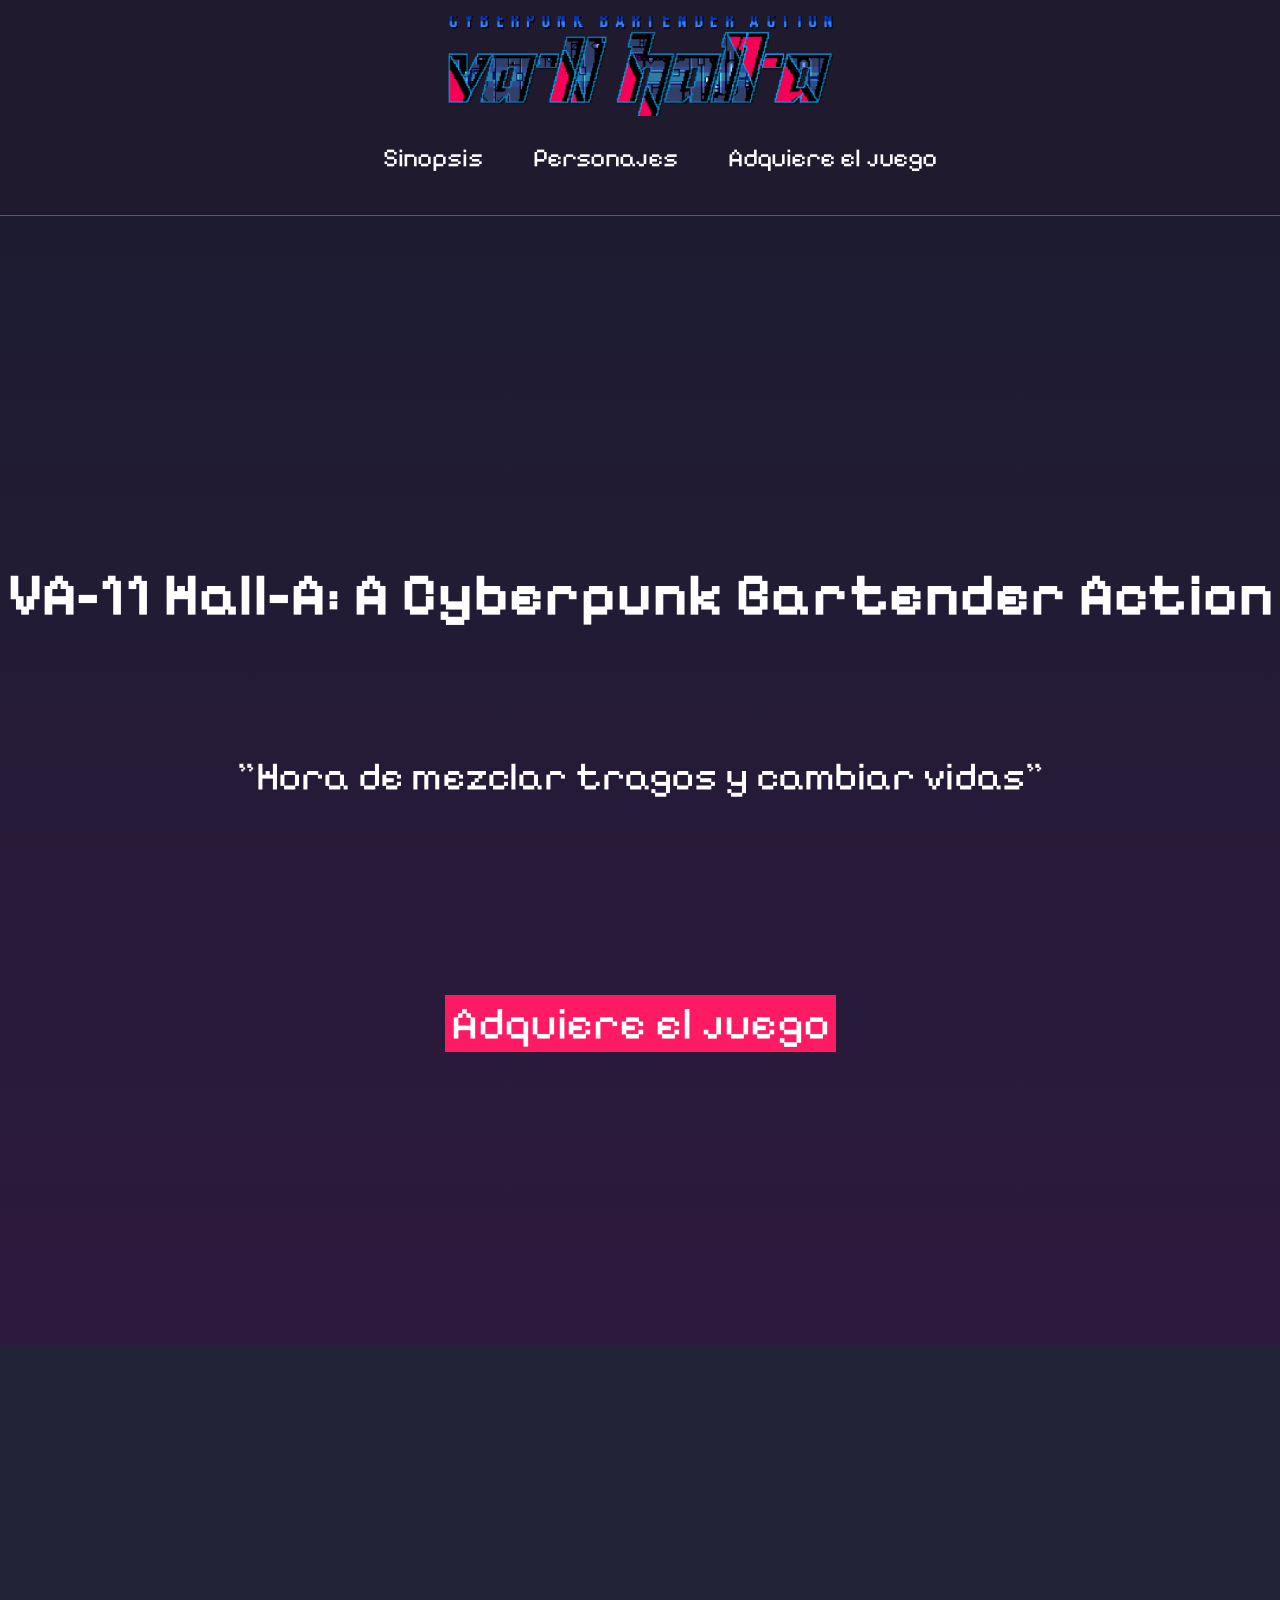
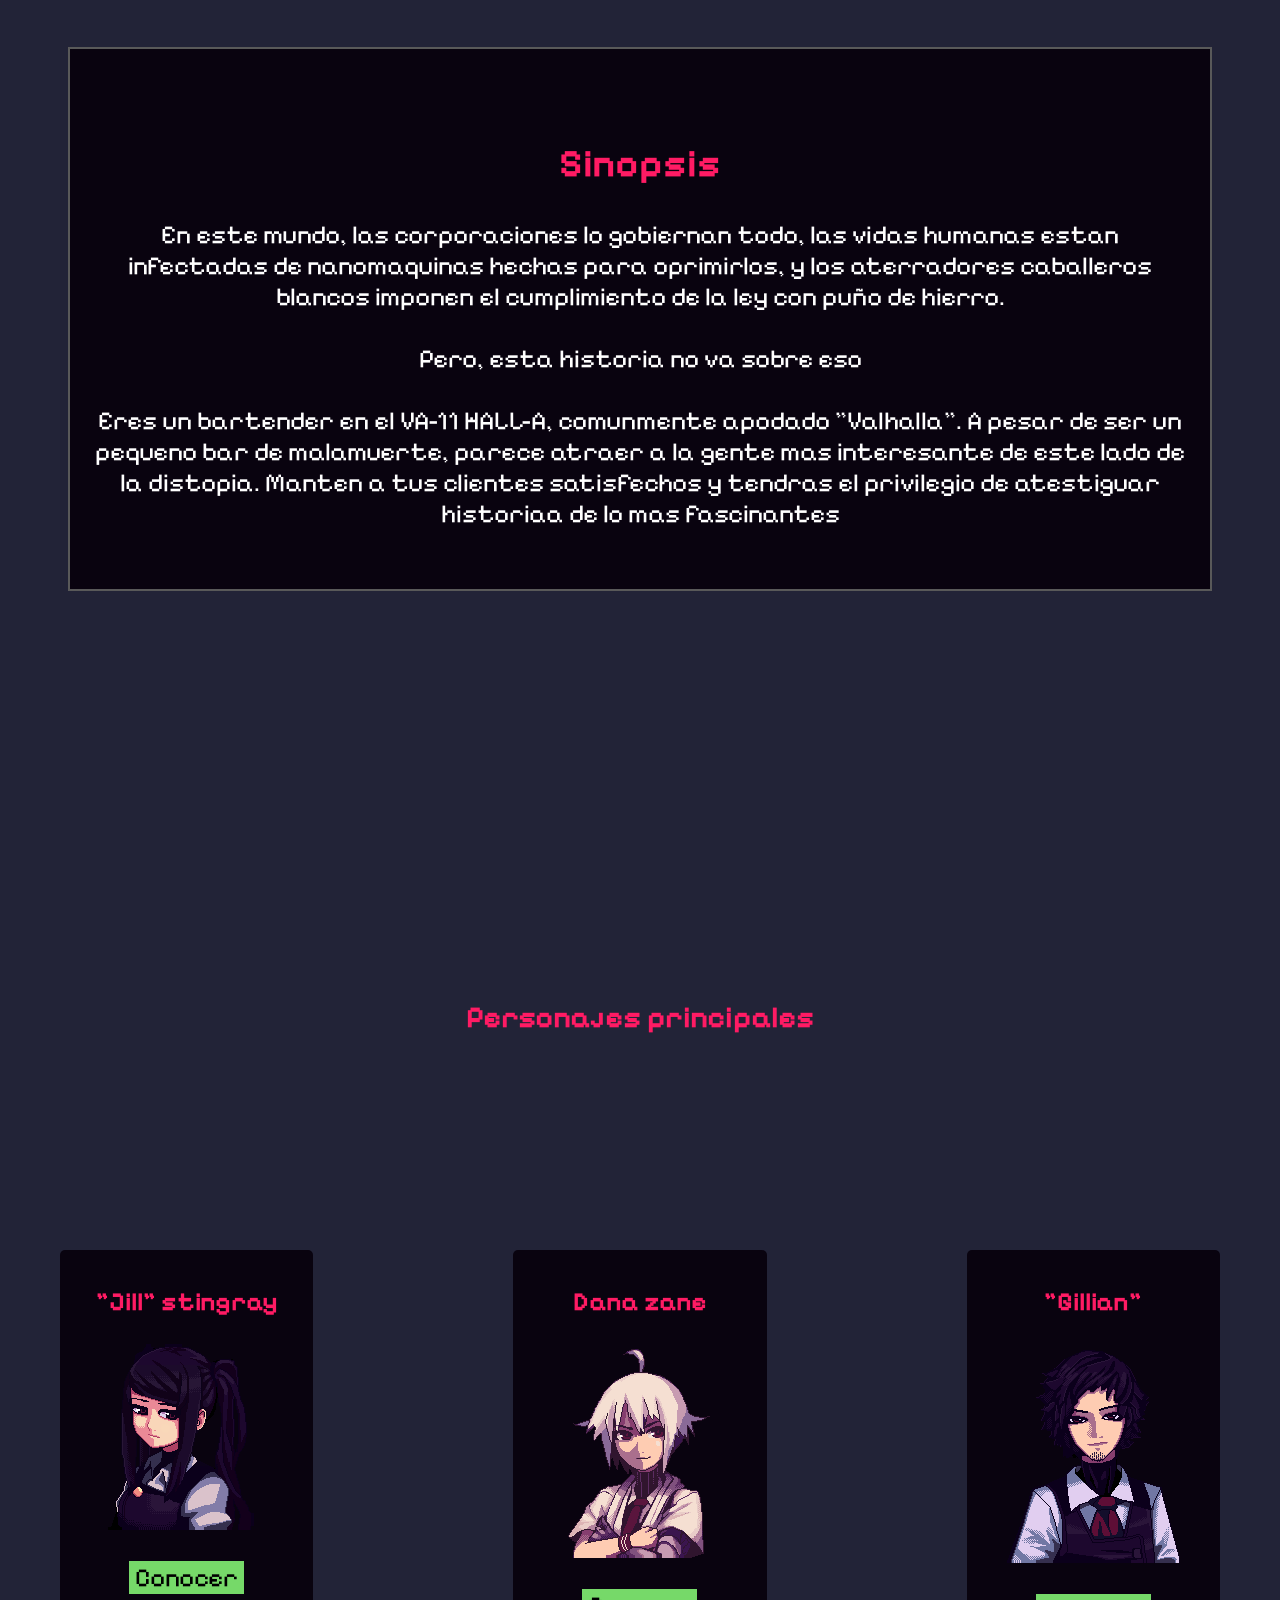
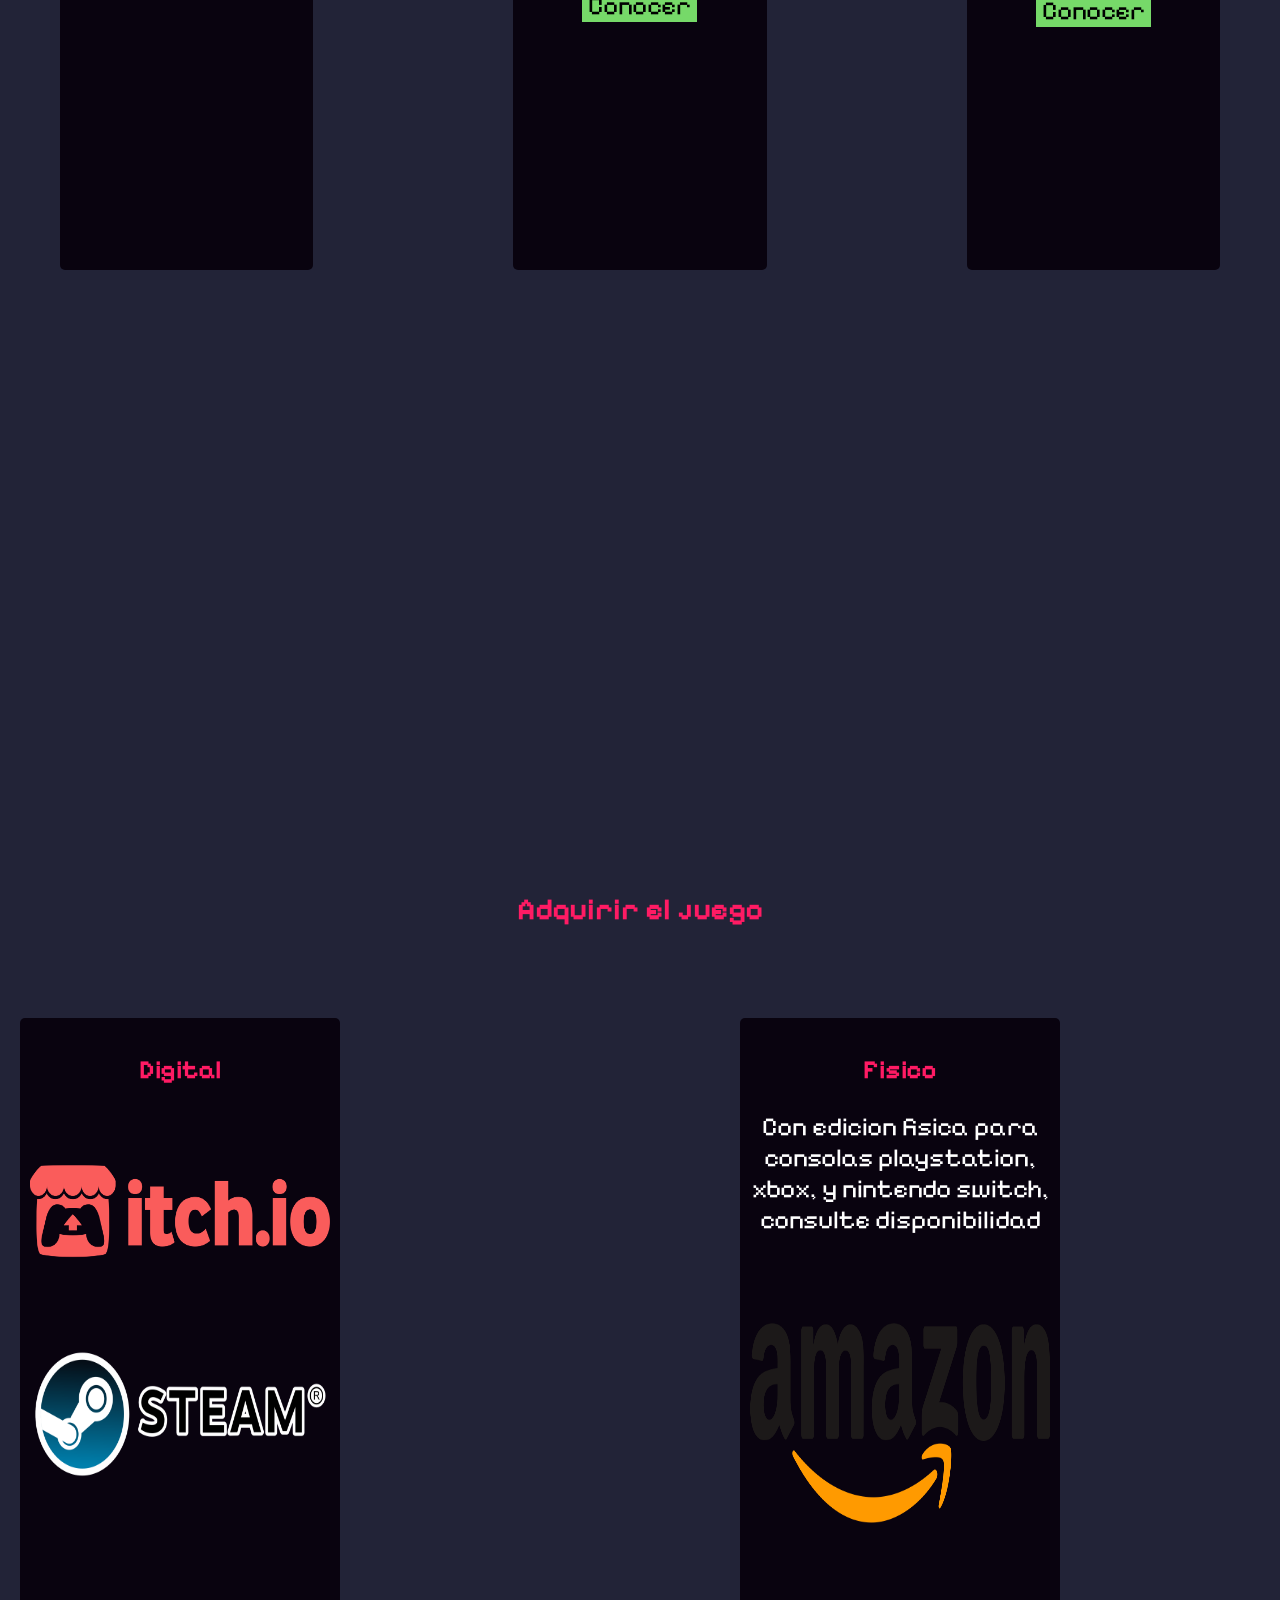
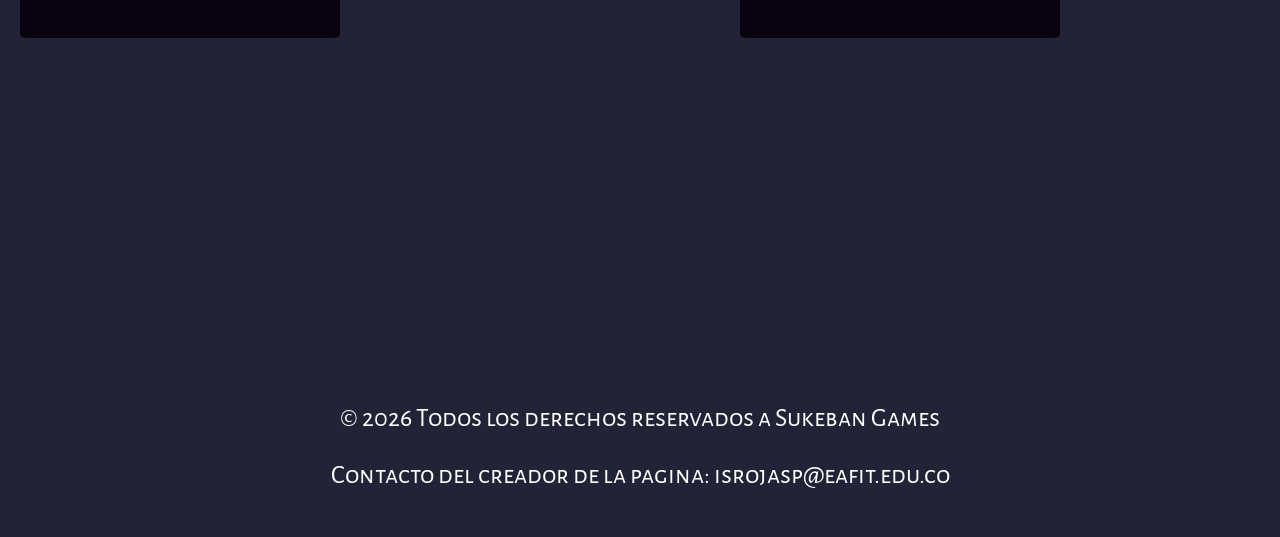
<file: index.html>
<link rel="stylesheet" href="Style.css">
<!DOCTYPE html>
<html lang="en">


<head>
    <link rel="preconnect" href="https://fonts.googleapis.com">
    <link rel="preconnect" href="https://fonts.gstatic.com" crossorigin>
    <link href="https://fonts.googleapis.com/css2?family=Pixelify+Sans&display=swap" rel="stylesheet">
    <link rel="preconnect" href="https://fonts.googleapis.com">
    <link rel="preconnect" href="https://fonts.gstatic.com" crossorigin>
    <link href="https://fonts.googleapis.com/css2?family=Alegreya+Sans+SC:ital,wght@0,100;0,300;0,400;0,500;0,700;0,800;0,900;1,100;1,300;1,400;1,500;1,700;1,800;1,900&family=Pixelify+Sans&display=swap" rel="stylesheet">

    
    <meta charset="UTF-8">
    <meta name="viewport" content="width=device-width, initial-scale=1.0">
    <title>VA-11 HALL-A</title>
</head>


<body style="background-color: #222337;">
    
    <header class="site-header">
        <img class="logo" src="logo.png" alt="">
        </div>
        <nav class="main-nav">
                <ul>
                    <li><a href="#Sinopsis">Sinopsis</a></li>
                    <li><a href="#Personajes">Personajes</a></li>
                    <li><a href="#Adquirir">Adquiere el juego</a></li>
                </ul>
        </nav>

    </header>
    <section id="fondo">
        <div class="fondo-text">
         <br>
        <br>
        <br>
        <h1>VA-11 Hall-A: A Cyberpunk Bartender Action</h1>
        <br>
        <p style="font-size: 40px;">"Hora de mezclar tragos y cambiar vidas"</p>
        <br>
        <br>
        <br>
        <br>
        <br>
        <button class="boton2">
        <a href="#Adquirir">Adquiere el juego</a></li>
        </button>
        <br>
        <br>
        <br>
        <br>
        </div>
    </section>
</body>
        <br>
        <br>
        <br>
        <br>

<section id="Sinopsis">
<div class="contenedor1">
    <div class="rectangulo1">
    <h1 class="titulo">Sinopsis</h1> 
    En este mundo, las corporaciones lo gobiernan todo, las vidas humanas estan infectadas de nanomaquinas hechas para oprimirlos, y los aterradores caballeros blancos imponen el cumplimiento de la ley con puño de hierro.
        <br>
        <br>
    Pero, esta historia no va sobre eso
    <br>
        <br>
    Eres un bartender en el VA-11 HALL-A, comunmente apodado "Valhalla". A pesar de ser un pequeno bar de malamuerte, parece atraer a la gente mas interesante de este lado de la distopia. Manten a tus clientes satisfechos y tendras el privilegio de atestiguar historiaa de lo mas fascinantes
    
</div>

</section>
<section id="Personajes">
    <section id="fondo2">
    <h1 class="titulo">Personajes principales</h1> 
    <br>
    <br>
    <br>
    <br>
        <div class="contenedor">
            <div class="rectangulo2 r1">
                <h1 class="nombre">"Jill" stingray</h1> 
                <img src="Jill.webp" alt="">
                <div id="textoOculto" style="display:none; font-size: 18px;">
                Odia que la llamen por su nombre real, Julianne. Tras graduarse de la universidad, tenia miedo sobre que estaba haciendo con su vida y sus desiciones, lo que la llevo a rechazar una fructifera oferta laboral, y dar un giro de 180 grados, empezando a trabajar como bartender. Medio francesa, bisexual y avida fumadora, tiene un gato llamado fore.
                </div>
                <br>
                <br>
                <button class="boton" onclick="document.getElementById('textoOculto').style.display='block'">Conocer</button>
            </div>
            <div class="rectangulo2 r2">
                <h1 class="nombre">Dana zane</h1> 
                <img src="Dana.webp" alt="">
                <div id="textoOculto2" style="display:none; font-size: 18px;">
                La jefa del bar, energetica y despreocupada, siempre trata de proteger a las personas a su alrededor. Cambio su brazo izquierdo por una protesis mecanica por razones desconocidas, cada que se le pregunta al respecto solo afirma que "Es mas divertido como un misterio".
                </div>
                <br>
                <br>
                <button class="boton" onclick="document.getElementById('textoOculto2').style.display='block'">Conocer</button>
            </div>
            <div class="rectangulo2 r3">
                <h1 class="nombre">"Gillian"</h1> 
                <img src="Gillian.webp" alt="">
                <div id="textoOculto3" style="display:none; font-size: 18px;">
                Se desconoce su nombre real, o practicamente cualquier cosa sobre su pasado, legalmente se hace pasar por "Robert", un bartender que fallecio hace un tiempo. Suele desaparecer del bar por motivos misteriosos, pero es, en terminos generales, un trabajador confiable.
                </div>
                <br>
                <br>
                <button class="boton" onclick="document.getElementById('textoOculto3').style.display='block' ">Conocer</button>
            </div>
        </div> 
    </section>
</section>
<section id="fondo3">
    <section id="Adquirir">
    <br>
    <br>
    <br>
    <br>
    <br>
    <br>
    <br>
        <br>
    <br>
    <br>
    <h1 class="titulo"> Adquirir el juego</h1>
     <div class="contenedor2">
            <div class="rectangulo2 r1">
                <h1 class="nombre"> Digital</h1>
                
                <a href="https://sukebangames.itch.io/valhalla-bar"><img class="logoTienda" src="itch.io.png" alt= </a>
                <a href="https://store.steampowered.com/app/447530/VA11_HallA_Cyberpunk_Bartender_Action/"><img class="logoTienda" src="steam.png" alt= </a>
            </div>
            <div class="rectangulo2 r2">
                <h1 class="nombre"> Fisico</h1>
                <p>Con edicion fisica para consolas playstation, xbox, y nintendo switch, consulte disponibilidad</p>
                <br>
                <br>

                <a href="https://www.amazon.com/Playism-NINTENDO-SWITCH-REGION-JAPANESE-VERSION/dp/B07PGTKNFR/ref=sr_1_1?crid=3REHQL35BRY71&dib=eyJ2IjoiMSJ9.uLCvL7ymkYwHDQSO0Rte78AswTWL5tlWQR65tE1TzLM1kC9AZ8AQzx2eLI8o-8f0wAJFxJykXH2dJDzESQE8vQ.srDrxEE6PJUnOS4820OScCXyIP-Do53OWhjf0_u7YOo&dib_tag=se&keywords=va11+hall-a&qid=1772769805&sprefix=va11%2Caps%2C225&sr=8-1"><img class="logoTienda" src="amazon.png" alt= </a>
            </div>
            
            
    <div>
        </section>
    <br>
    <br>
    <br>
        <br>
    <br>
    <br>
        <br>
    <br>
    <br>
<footer class="FINAL">
    <p>&copy; 2026 Todos los derechos reservados a Sukeban Games</p>
    <p>Contacto del creador de la pagina: isrojasp@eafit.edu.co</p>
 </footer>
</html>
</file>
<file: Style.css>
html, body {
    margin: 0;
    padding: 0;
    width: 100%;
    height: 100%; 
}

ul {
  gap: 50px; /* Espacio uniforme entre elementos */
}

body {
    font-family: "Pixelify Sans", sans-serif;
    font-size: 26px;
}

.site-header .container {
    width: 500px;
    height: 20px;
    
}

.site-header {
    display: flex;
    flex-direction: column;
    justify-content: space-around;
    align-items: center;
    padding: 1rem 0;
    background-color: #1f1a2d;
    border-bottom: 1px solid rgb(89, 89, 89);
}

.logo {
    width: 400px;
    height: 100px;
    object-fit: cover;
}

.main-nav ul{
    display: flex;
    list-style: none;
}

a {
    text-decoration: none;
    color: rgb(255, 255, 255);
}

#fondo {
background-image: linear-gradient(rgba(8, 5, 26, 0.241), rgba(58, 16, 69, 0.5)), url("https://styles.redditmedia.com/t5_3awig/styles/backgroundImage_n4zzhoeyybz31.png"); 
background-size: cover;
background-position: center;
color: rgb(255, 255, 255);
padding: 200px 0;
text-align: center;
}

#fondo h1 {

text-align:  center;
font-size: 60px;

}

  .contenedor1 {
    display: flex;
    justify-content: center; /* Centrado horizontal */
    align-items: center;     /* Centrado vertical */
    height: 100vh;           /* Altura total de la pantalla */
  }

.rectangulo1 {
    width: 1100px; /* Ancho del rectángulo */
    height: 500px; /* Alto del rectángulo */
    background-color: #09030f; /* Color de fondo */
    border: 2px solid rgb(89, 89, 89); /* Borde opcional */
    text-decoration: none;
    color: rgb(255, 255, 255);
    text-align: center;
    align-content: center;
    padding: 20px;
}

.titulo {

    color: #ff1b64;
    text-align: center;
}

#fondo2 {
background-image: linear-gradient(#222337d3), url("Background.jpg"); 
background-size: cover;
background-position: center;
color: rgb(255, 255, 255);
padding: 200px 0;
text-align: center;
}

  .contenedor {
    
    align-items: center; 
    display: flex;
    gap: 200px;
    padding: 60px;
  }

  .rectangulo2 {
    width: 600px;
    height: 600px;
    background-color: #09030f;
    border-radius: 5px;
    padding: 10px;
  }
  .nombre {

    color: #ff1b64;
    text-align: center;
    font-size: 26px;
}

#fondo3 {
background-image: linear-gradient(#222337d3), url("Callejon.webp"); 
background-size: cover;
background-position: center;
color: rgb(255, 255, 255);
padding: 20px 0;
text-align: center;
}


 .contenedor2 {
    justify-content: center; 
    display: flex;
    align-items: center;
    gap: 200px;
    padding: 60px;
    
  }

.logoTienda {
    width: 300px;
    height: 200px;

}

.boton {
    font-family: "Pixelify Sans", sans-serif;
    font-size: 26px;
    background-color: 76d969;
    border: #09030f;
}

.boton:hover {
  background-color: #c7ef62; 
  box-shadow: 0 4px 8px 0 rgba(0,0,0,0.2);
}

.boton2 {
    font-family: "Pixelify Sans", sans-serif;
    font-size: 46px;
    background-color: #ff1b64;
    border: #9225ff;
}

.boton2:hover {
  background-color: #4a163a; 
  box-shadow: 0 4px 8px 0 rgba(0,0,0,0.2);
}

.FINAL {
  font-family: "Alegreya Sans SC", sans-serif;


}
</file>
